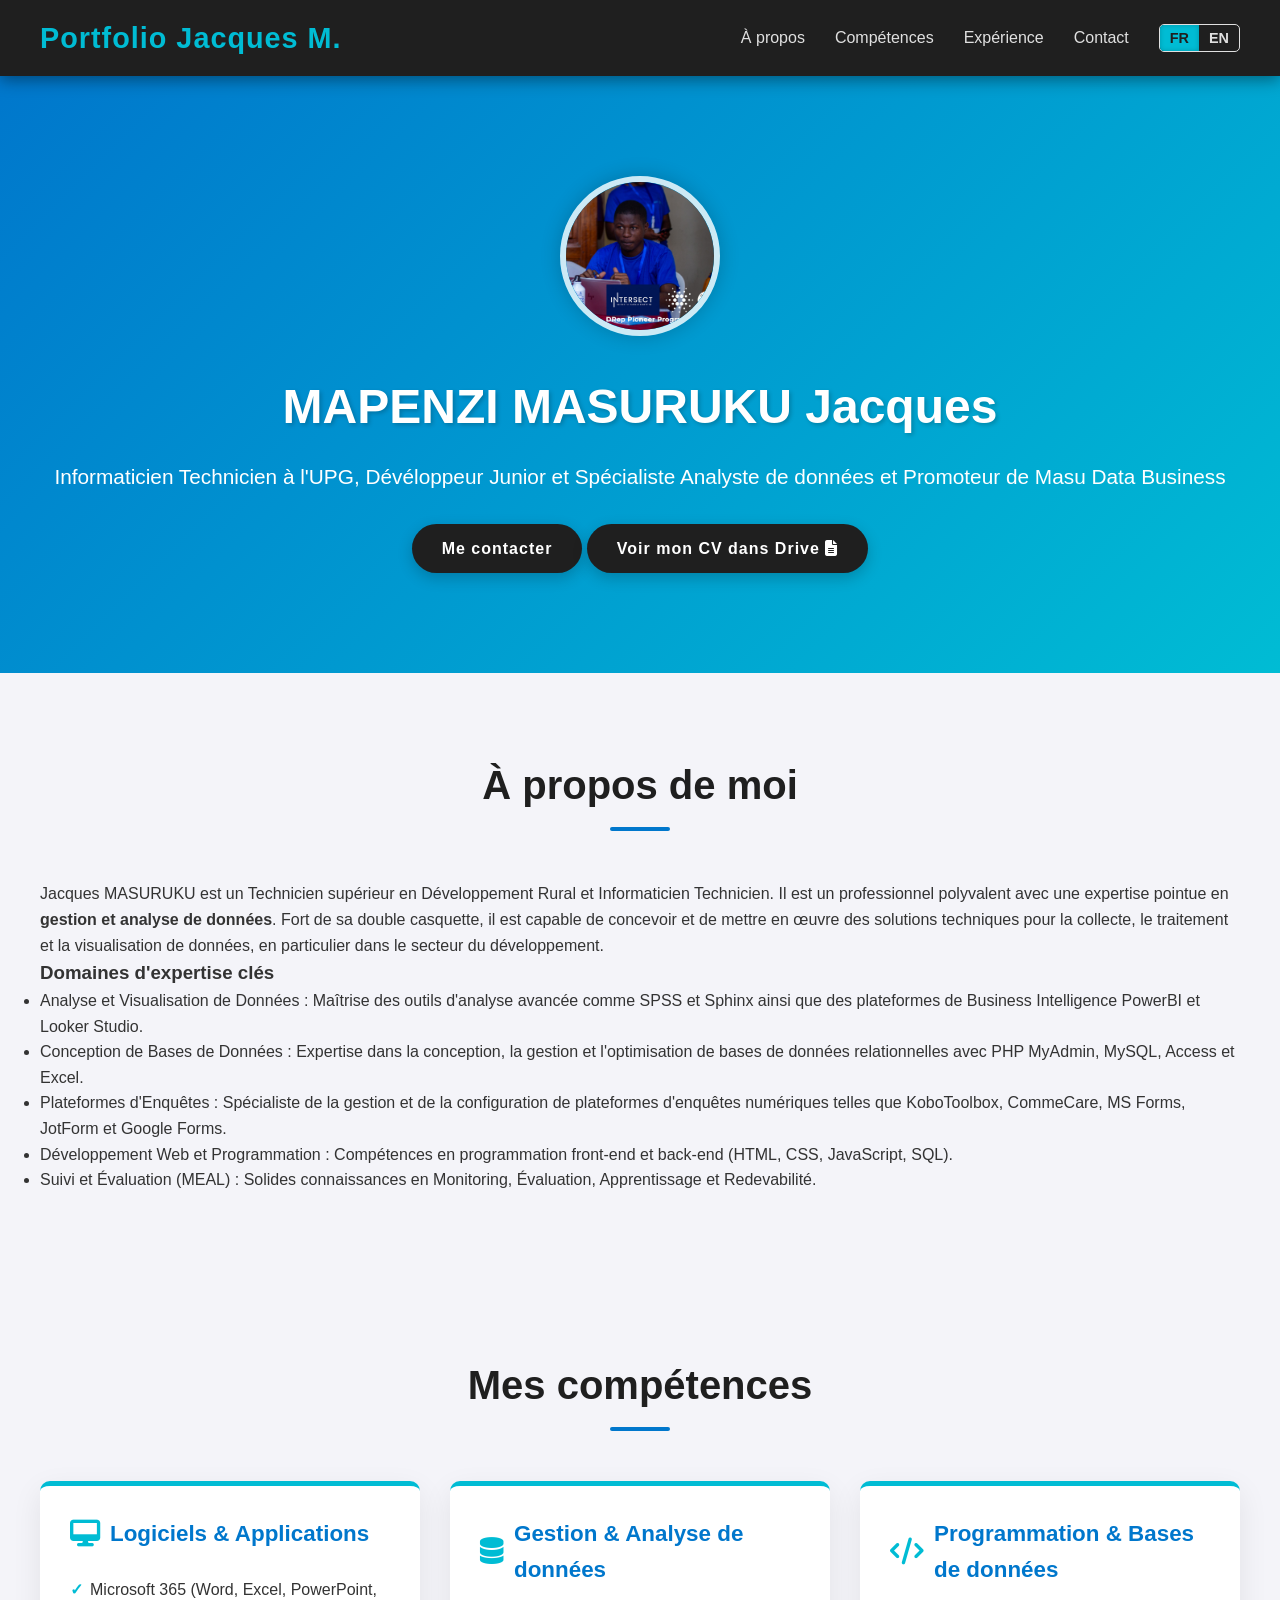
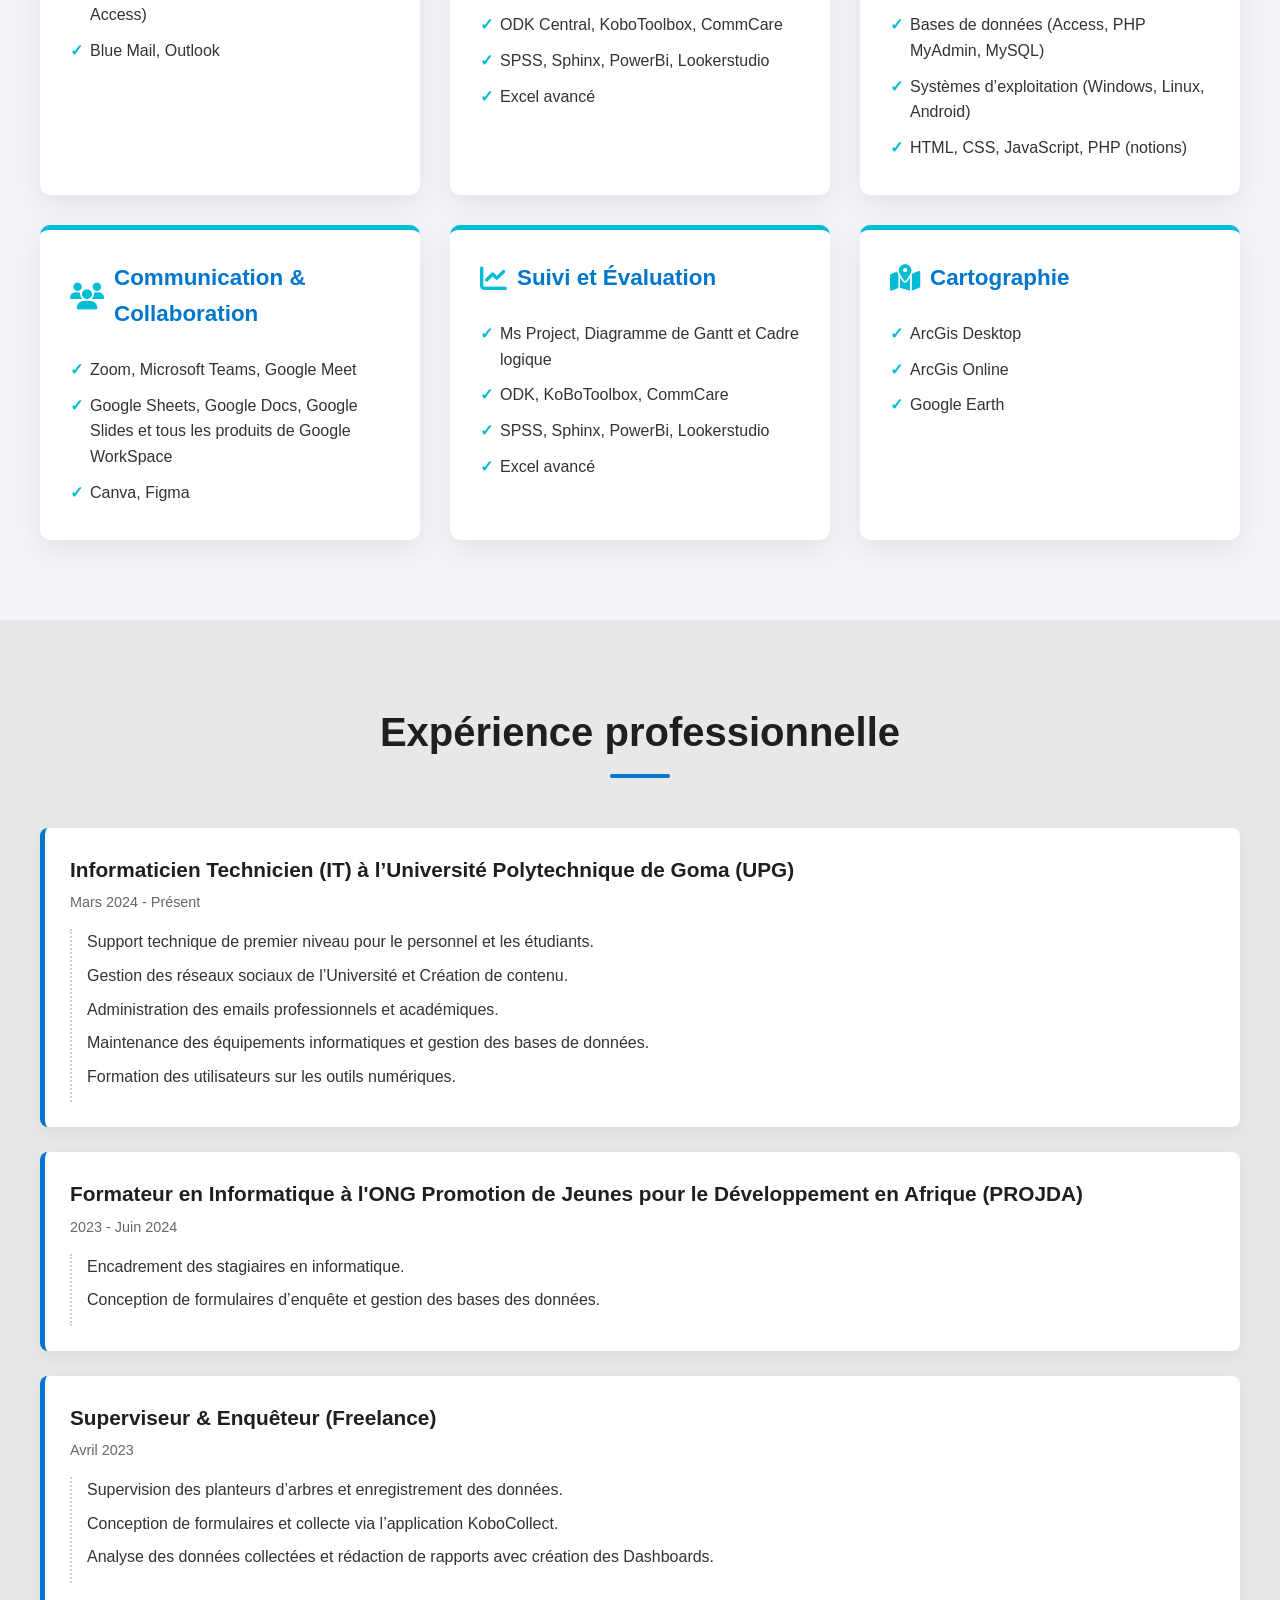
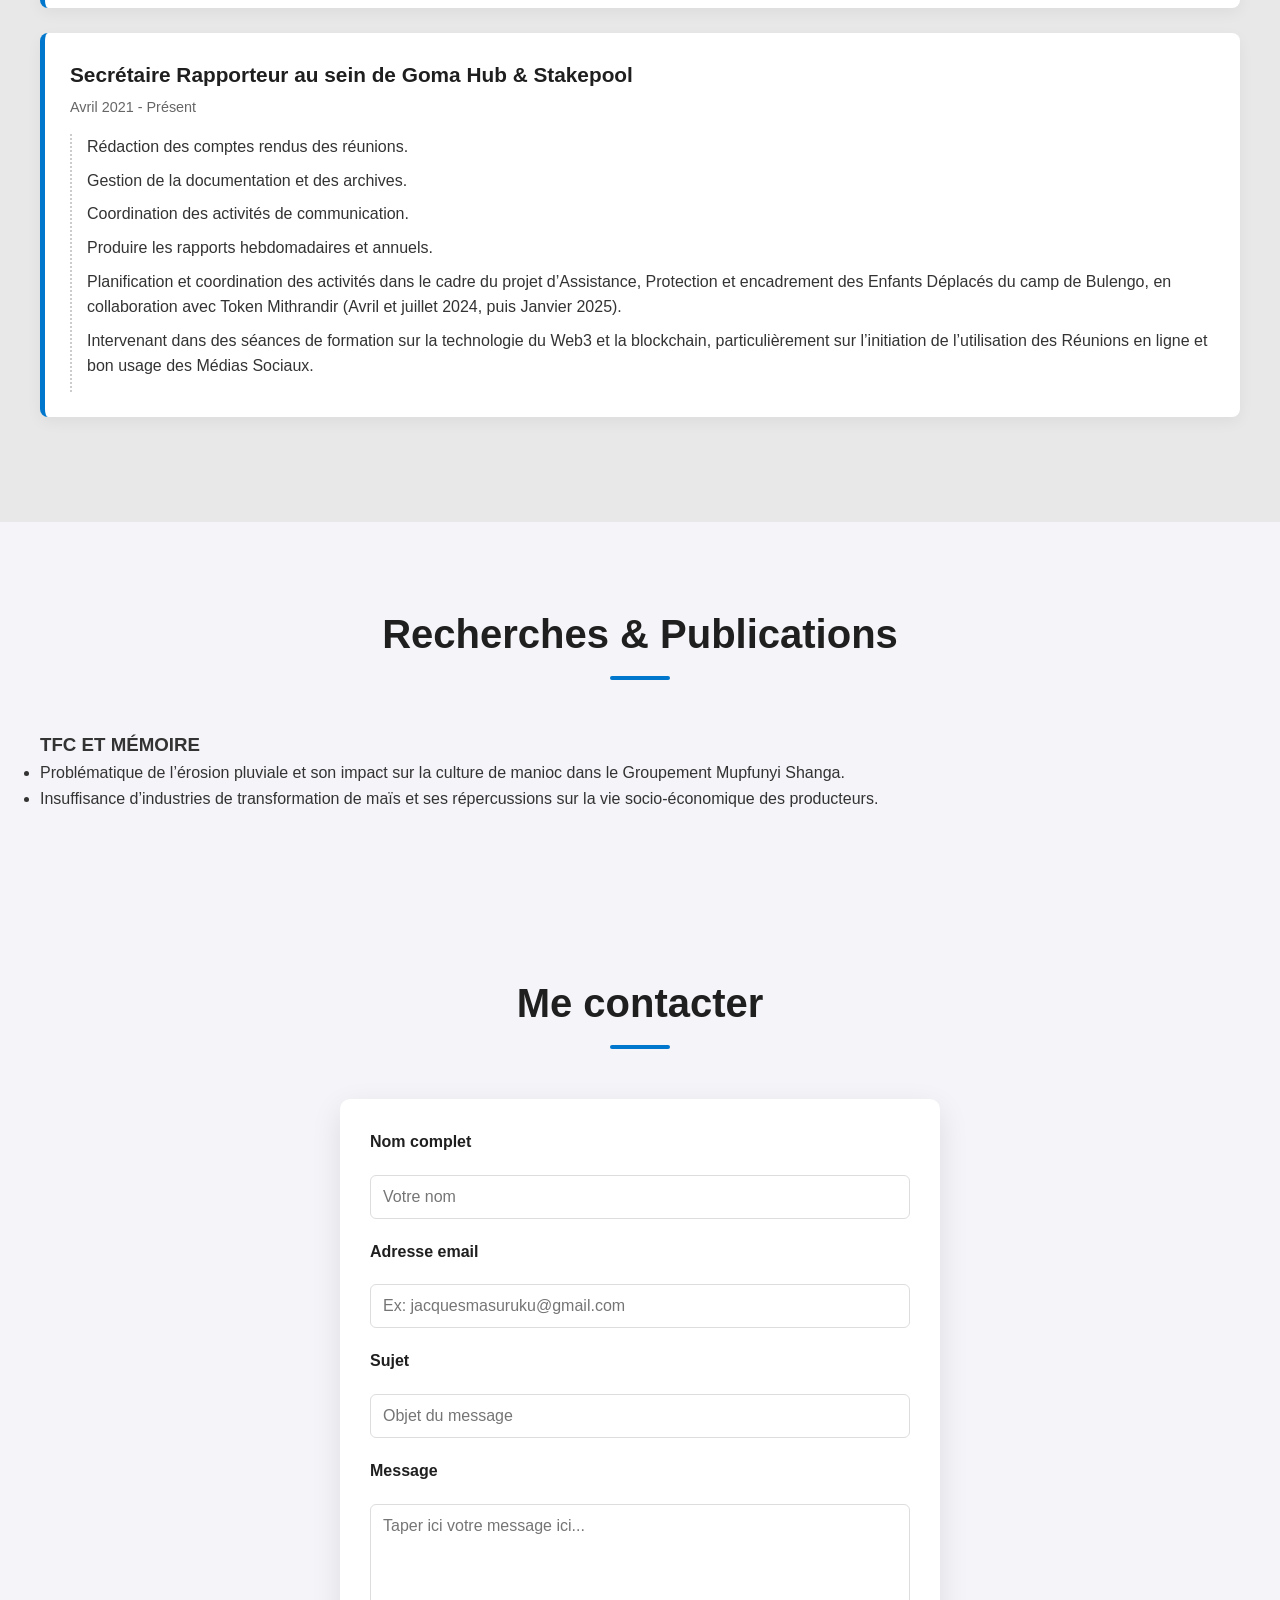
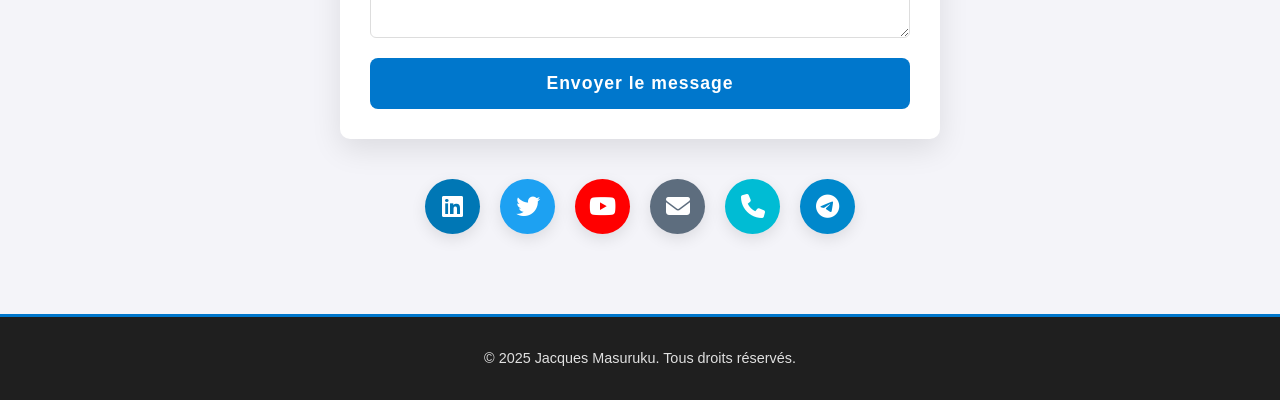
<file: index.html>
<!DOCTYPE html>
<html lang="fr">
<head>
    <meta charset="UTF-8">
    <meta name="viewport" content="width=device-width, initial-scale=1.0">
    <title data-key="page-title">Jacques Masuruku - Portfolio</title>
    
    <link rel="icon" type="image/png" href="Profil.jpg"> 
    
    <link rel="stylesheet" href="moi.css">
    <link rel="stylesheet" href="https://cdnjs.cloudflare.com/ajax/libs/font-awesome/6.4.0/css/all.min.css">

    <!-- Google Tag Manager -->
<script>(function(w,d,s,l,i){w[l]=w[l]||[];w[l].push({'gtm.start':
new Date().getTime(),event:'gtm.js'});var f=d.getElementsByTagName(s)[0],
j=d.createElement(s),dl=l!='dataLayer'?'&l='+l:'';j.async=true;j.src=
'https://www.googletagmanager.com/gtm.js?id='+i+dl;f.parentNode.insertBefore(j,f);
})(window,document,'script','dataLayer','GTM-5TC4LLNN');</script>
<!-- End Google Tag Manager -->
    
    </head>
<body>
    <!-- Google Tag Manager (noscript) -->
<noscript><iframe src="https://www.googletagmanager.com/ns.html?id=GTM-5TC4LLNN"
height="0" width="0" style="display:none;visibility:hidden"></iframe></noscript>
<!-- End Google Tag Manager (noscript) -->
    <header>
        <nav class="navbar">
            <a href="#" class="logo">Portfolio Jacques M.</a>
            <button class="hamburger" aria-label="Menu mobile">
                <span class="bar"></span>
                <span class="bar"></span>
                <span class="bar"></span>
            </button>
            <ul class="nav-links">
                <li><a href="#about" data-key="nav-about">À propos</a></li>
                <li><a href="#skills" data-key="nav-skills">Compétences</a></li>
                <li><a href="#experience" data-key="nav-experience">Expérience</a></li>
                <li><a href="#contact-section" data-key="nav-contact">Contact</a></li>
                <li>
                    <div class="language-switcher">
                        <button id="lang-fr" class="lang-btn active-lang">FR</button>
                        <button id="lang-en" class="lang-btn">EN</button>
                    </div>
                </li>
            </ul>
        </nav> 
    </header>

    <section id="hero">
        <div class="hero-content">
            <img src="Profil.jpg" alt="Mapenzi Masuruku Jacques">
            <h1>MAPENZI MASURUKU Jacques</h1>
            <p data-key="hero-subtitle">Informaticien Technicien à l'UPG, Dévéloppeur Junior et Spécialiste Analyste de données et Promoteur de Masu Data Business</p>
            <a href="#contact-section" class="cta-button" data-key="hero-cta"> Me contacter</a>
                    
            <a href="https://docs.google.com/forms/d/e/1FAIpQLSdeVuzYfQ-zbMi016aa_GcO-vCi8O5hpUWjtr4uentJPhMEsQ/viewform?usp=sharing&ouid=109857160605075244308" target="_blank" class="cta-button secondary-cta" data-key="hero-cv">
                Voir mon CV dans Drive 
                <i class="fas fa-file-alt"></i> 
            </a>
        </div>
    </section>

    <section id="about">
        <div class="container">
            <h2 data-key="section-about">À propos de moi</h2>
            <p data-key="about-intro">
                Jacques MASURUKU est un Technicien supérieur en Développement Rural et Informaticien Technicien. Il est un professionnel polyvalent avec une expertise pointue en gestion et analyse de données. Fort de sa double casquette, il est capable de concevoir et de mettre en œuvre des solutions techniques pour la collecte, le traitement et la visualisation de données, en particulier dans le secteur du développement.
            </p>

            <h3 data-key="about-expertise-title">Domaines d'expertise clés</h3>
            <ul>
                <li data-key="about-key-1">Analyse et Visualisation de Données : Maîtrise des outils d'analyse avancée comme SPSS et Sphinx ainsi que des plateformes de Business Intelligence PowerBI et Looker Studio.</li>
                <li data-key="about-key-2">Conception de Bases de Données : Expertise dans la conception, la gestion et l'optimisation de bases de données relationnelles avec PHP MyAdmin, MySQL, Access et Excel.</li>
                <li data-key="about-key-3">Plateformes d'Enquêtes : Spécialiste de la gestion et de la configuration de plateformes d'enquêtes numériques telles que KoboToolbox, CommeCare, MS Forms, JotForm et Google Forms.</li>
                <li data-key="about-key-4">Développement Web et Programmation : Compétences en programmation front-end et back-end (HTML, CSS, JavaScript, SQL).</li>
                <li data-key="about-key-5">Suivi et Évaluation (MEAL) : Solides connaissances en Monitoring, Évaluation, Apprentissage et Redevabilité.</li>
            </ul>
        </div>
    </section>

    <section id="skills">
        <div class="container">
            <h2 data-key="section-skills">Mes compétences</h2>
            <div class="skills-grid">
                <div class="skill-category">
                    <h3 data-key="skill-logiciels"><i class="fas fa-desktop"></i> Logiciels & Applications</h3>
                    <ul>
                        <li>Microsoft 365 (Word, Excel, PowerPoint, Access)</li>
                        <li>Blue Mail, Outlook</li>
                    </ul>
                </div>
                <div class="skill-category">
                    <h3 data-key="skill-data"><i class="fas fa-database"></i> Gestion & Analyse de données</h3>
                    <ul>
                        <li>ODK Central, KoboToolbox, CommCare</li>
                        <li>SPSS, Sphinx, PowerBi, Lookerstudio</li>
                        <li>Excel avancé</li>
                    </ul>
                </div>
                <div class="skill-category">
                    <h3 data-key="skill-prog"><i class="fas fa-code"></i> Programmation & Bases de données</h3>
                    <ul>
                        <li>Bases de données (Access, PHP MyAdmin, MySQL)</li>
                        <li>Systèmes d’exploitation (Windows, Linux, Android)</li>
                        <li>HTML, CSS, JavaScript, PHP (notions)</li>
                    </ul>
                </div>
                <div class="skill-category">
                    <h3 data-key="skill-comm"><i class="fas fa-users"></i> Communication & Collaboration</h3>
                    <ul>
                        <li>Zoom, Microsoft Teams, Google Meet</li>
                        <li>Google Sheets, Google Docs, Google Slides et tous les produits de Google WorkSpace</li>
                        <li>Canva, Figma</li>
                    </ul>
                </div>
                <div class="skill-category">
                    <h3 data-key="skill-se"><i class="fas fa-chart-line"></i> Suivi et Évaluation</h3>
                    <ul>
                        <li>Ms Project, Diagramme de Gantt et Cadre logique</li>
                        <li>ODK, KoBoToolbox, CommCare</li>
                        <li>SPSS, Sphinx, PowerBi, Lookerstudio</li>
                        <li>Excel avancé</li>
                    </ul>
                </div>
                <div class="skill-category">
                    <h3 data-key="skill-carto"><i class="fas fa-map-marked-alt"></i> Cartographie</h3>
                    <ul>
                        <li>ArcGis Desktop</li>
                        <li>ArcGis Online</li>
                        <li>Google Earth</li>
                    </ul>
                </div>
            </div>
        </div>
    </section>

    <section id="experience">
        <div class="container">
            <h2 data-key="section-experience">Expérience professionnelle</h2>

            <div class="experience-item">
                <h3 data-key="exp-title-1">Informaticien Technicien (IT) à l’Université Polytechnique de Goma (UPG)</h3>
                <span class="date">Mars 2024 - Présent</span>
                <ul>
                    <li data-key="exp-desc-1-1">Support technique de premier niveau pour le personnel et les étudiants.</li>
                    <li data-key="exp-desc-1-2">Gestion des réseaux sociaux de l’Université et Création de contenu.</li>
                    <li data-key="exp-desc-1-3">Administration des emails professionnels et académiques.</li>
                    <li data-key="exp-desc-1-4">Maintenance des équipements informatiques et gestion des bases de données.</li>
                    <li data-key="exp-desc-1-5">Formation des utilisateurs sur les outils numériques.</li>
                </ul>
            </div>

            <div class="experience-item">
                <h3 data-key="exp-title-2">Formateur en Informatique à l'ONG Promotion de Jeunes pour le Développement en Afrique (PROJDA)</h3>
                <span class="date">2023 - Juin 2024</span>
                <ul>
                    <li data-key="exp-desc-2-1">Encadrement des stagiaires en informatique.</li>
                    <li data-key="exp-desc-2-2">Conception de formulaires d’enquête et gestion des bases des données.</li>
                </ul>
            </div>

            <div class="experience-item">
                <h3 data-key="exp-title-3">Superviseur & Enquêteur (Freelance)</h3>
                <span class="date">Avril 2023</span>
                <ul>
                    <li data-key="exp-desc-3-1">Supervision des planteurs d’arbres et enregistrement des données.</li>
                    <li data-key="exp-desc-3-2">Conception de formulaires et collecte via l’application KoboCollect.</li>
                    <li data-key="exp-desc-3-3">Analyse des données collectées et rédaction de rapports avec création des Dashboards.</li>
                </ul>
            </div>
            
            <div class="experience-item">
                <h3 data-key="exp-title-4">Secrétaire Rapporteur au sein de Goma Hub & Stakepool</h3>
                <span class="date">Avril 2021 - Présent</span>
                <ul>
                    <li data-key="exp-desc-4-1">Rédaction des comptes rendus des réunions.</li>
                    <li data-key="exp-desc-4-2">Gestion de la documentation et des archives.</li>
                    <li data-key="exp-desc-4-3">Coordination des activités de communication.</li>
                    <li data-key="exp-desc-4-4">Produire les rapports hebdomadaires et annuels.</li>
                    <li data-key="exp-desc-4-5">Planification et coordination des activités dans le cadre du projet d’Assistance, Protection et encadrement des Enfants Déplacés du camp de Bulengo, en collaboration avec Token Mithrandir (Avril et juillet 2024, puis Janvier 2025).</li>
                    <li data-key="exp-desc-4-6">Intervenant dans des séances de formation sur la technologie du Web3 et la blockchain, particulièrement sur l’initiation de l’utilisation des Réunions en ligne et bon usage des Médias Sociaux.</li> 
                </ul>
            </div>
        </div>
    </section>

    <section id="publications">
        <div class="container">
            <h2 data-key="section-publications">Recherches & Publications</h2>
            <div class="publication-item">
                <h3 data-key="pub-title">TFC ET MÉMOIRE</h3>
                <ul>
                    <li data-key="pub-item-1">Problématique de l’érosion pluviale et son impact sur la culture de manioc dans le Groupement Mupfunyi Shanga.</li>
                    <li data-key="pub-item-2">Insuffisance d’industries de transformation de maïs et ses répercussions sur la vie socio-économique des producteurs.</li>
                </ul>
            </div>
        </div>
    </section>

    <section id="contact-section">
        <div class="container">
            <h2 data-key="section-contact">Me contacter</h2>
            <form action="https://formspree.io/f/mjkeoqpl" method="POST" class="contact-form">
                <label for="name" data-key="contact-name">Nom complet</label>
                <input type="text" id="name" name="name" required data-key="contact-placeholder-name" placeholder="Votre nom">

                <label for="email" data-key="contact-email">Adresse email</label>
                <input type="email" id="email" name="email" required data-key="contact-placeholder-email" placeholder="Ex: jacquesmasuruku@gmail.com">

                <label for="subject" data-key="contact-subject">Sujet</label>
                <input type="text" id="subject" name="subject" required data-key="contact-placeholder-subject" placeholder="Objet du message">

                <label for="message" data-key="contact-message">Message</label>
                <textarea id="message" name="message" rows="6" required data-key="contact-placeholder-message" placeholder="Taper ici votre message ici..."></textarea>

                <button type="submit" data-key="contact-button">Envoyer le message</button>
            </form>
            
            <div class="social-buttons">
                <a href="https://www.linkedin.com/in/jacques-mapenzi-masuruku-73266b245/" target="_blank" class="social-btn linkedin">
                    <i class="fab fa-linkedin"></i>
                </a>
                <a href="https://x.com/MapenziJacques" target="_blank" class="social-btn twitter">
                    <i class="fab fa-twitter"></i>
                </a>
                <a href="https://www.youtube.com/@masudatabusiness" target="_blank" class="social-btn youtube">
                    <i class="fab fa-youtube"></i>
                </a>
                <a href="mailto:jacquesmasusuku@gmail.com" class="social-btn email">
                    <i class="fas fa-envelope"></i>
                </a>
                <a href="tel:+24397380118" class="social-btn phone">
                    <i class="fas fa-phone"></i>
                </a>
                <a href="https://t.me/masudatabusiness" target="_blank" class="social-btn telegram">
                    <i class="fab fa-telegram"></i>
                </a>
            </div>
        </div>
    </section>

    <footer>
        <p data-key="footer-text">&copy; 2025 Jacques Masuruku. Tous droits réservés.</p>
    </footer>

    <script src="moi.js"></script>
</body>
</html>
</file>
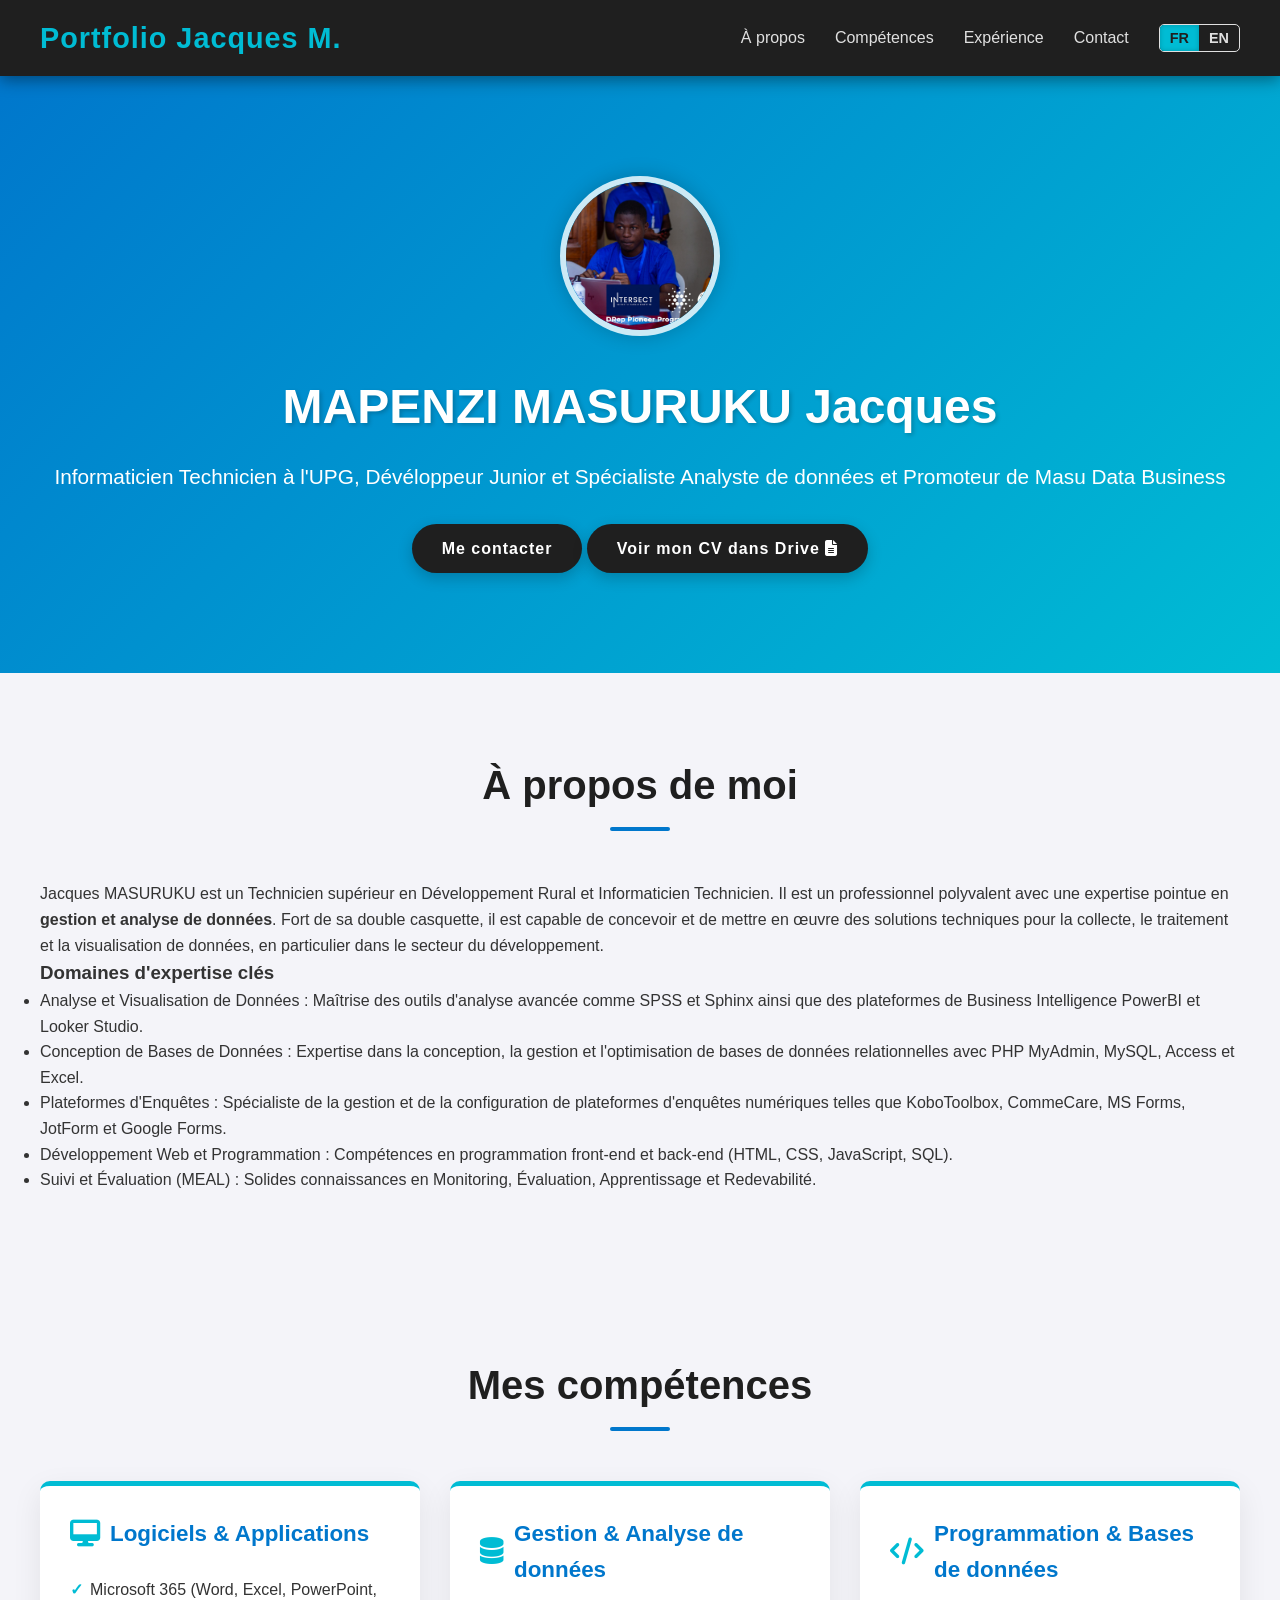
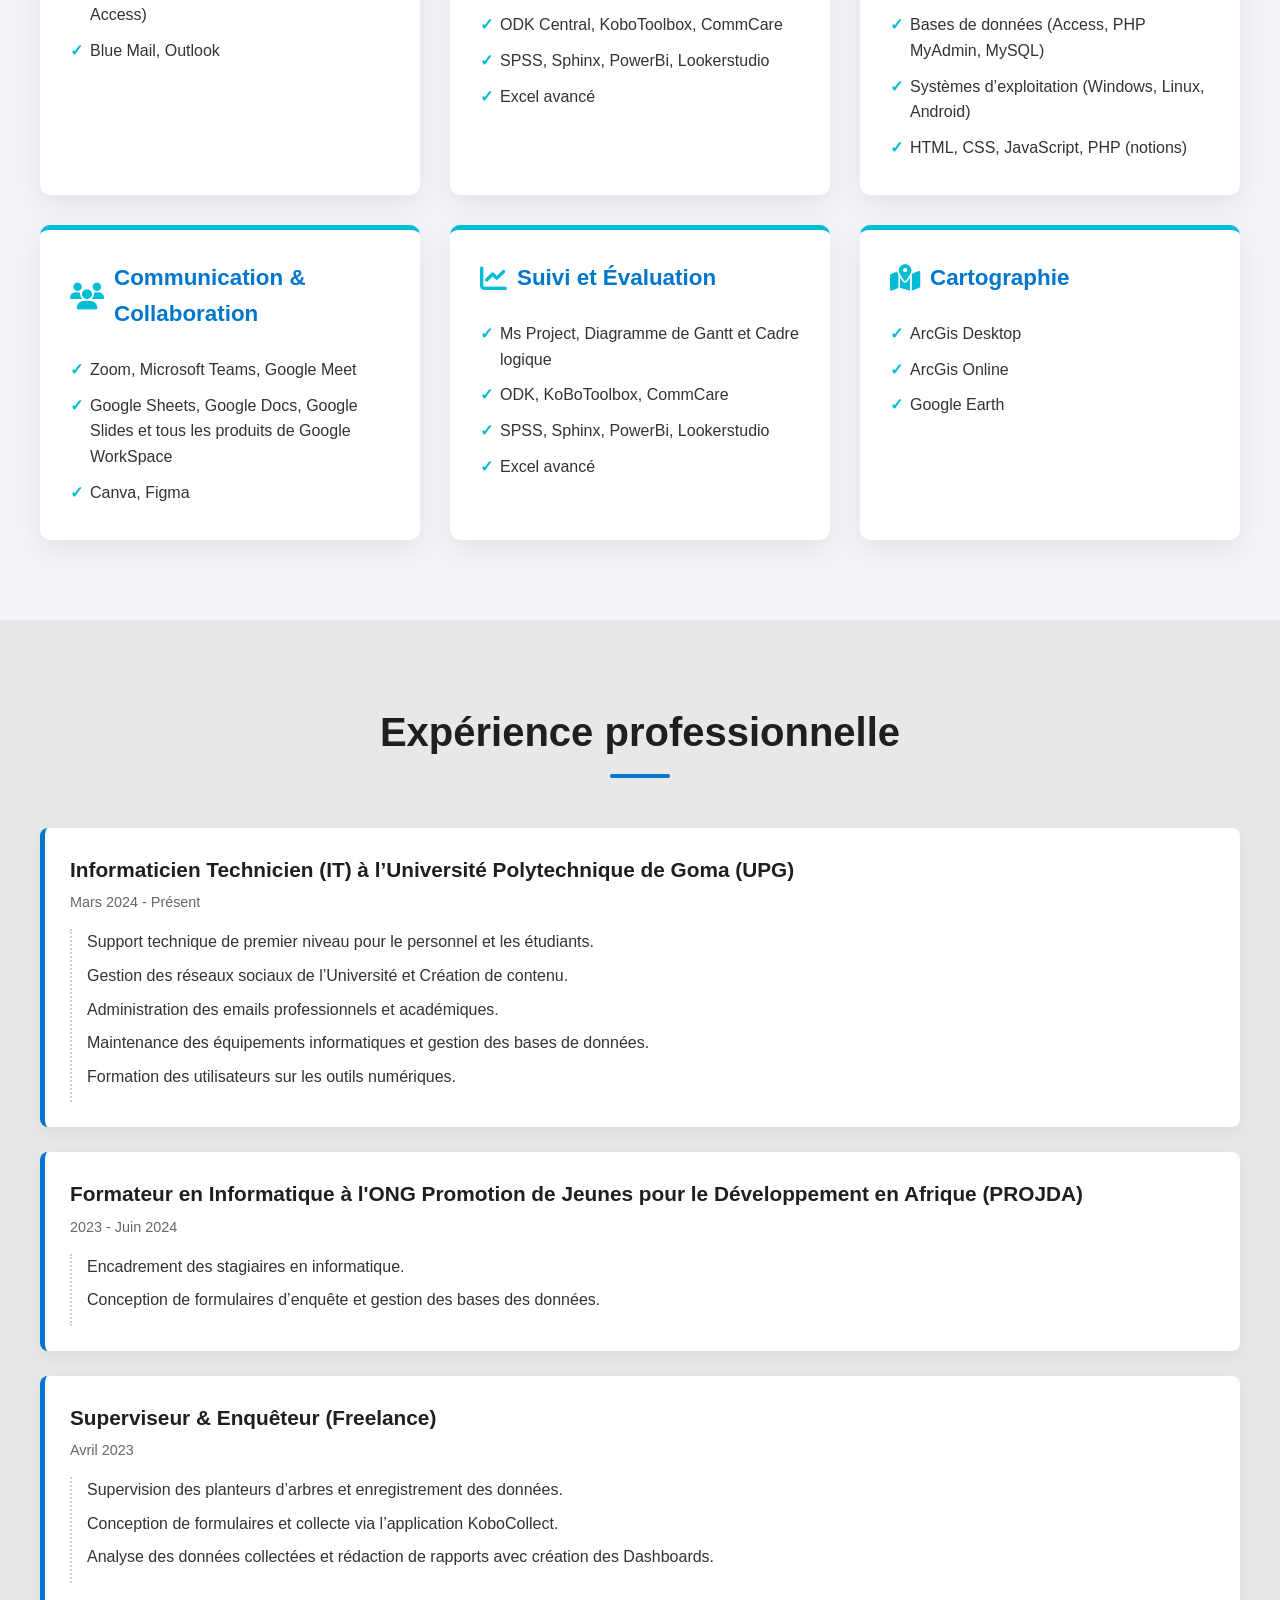
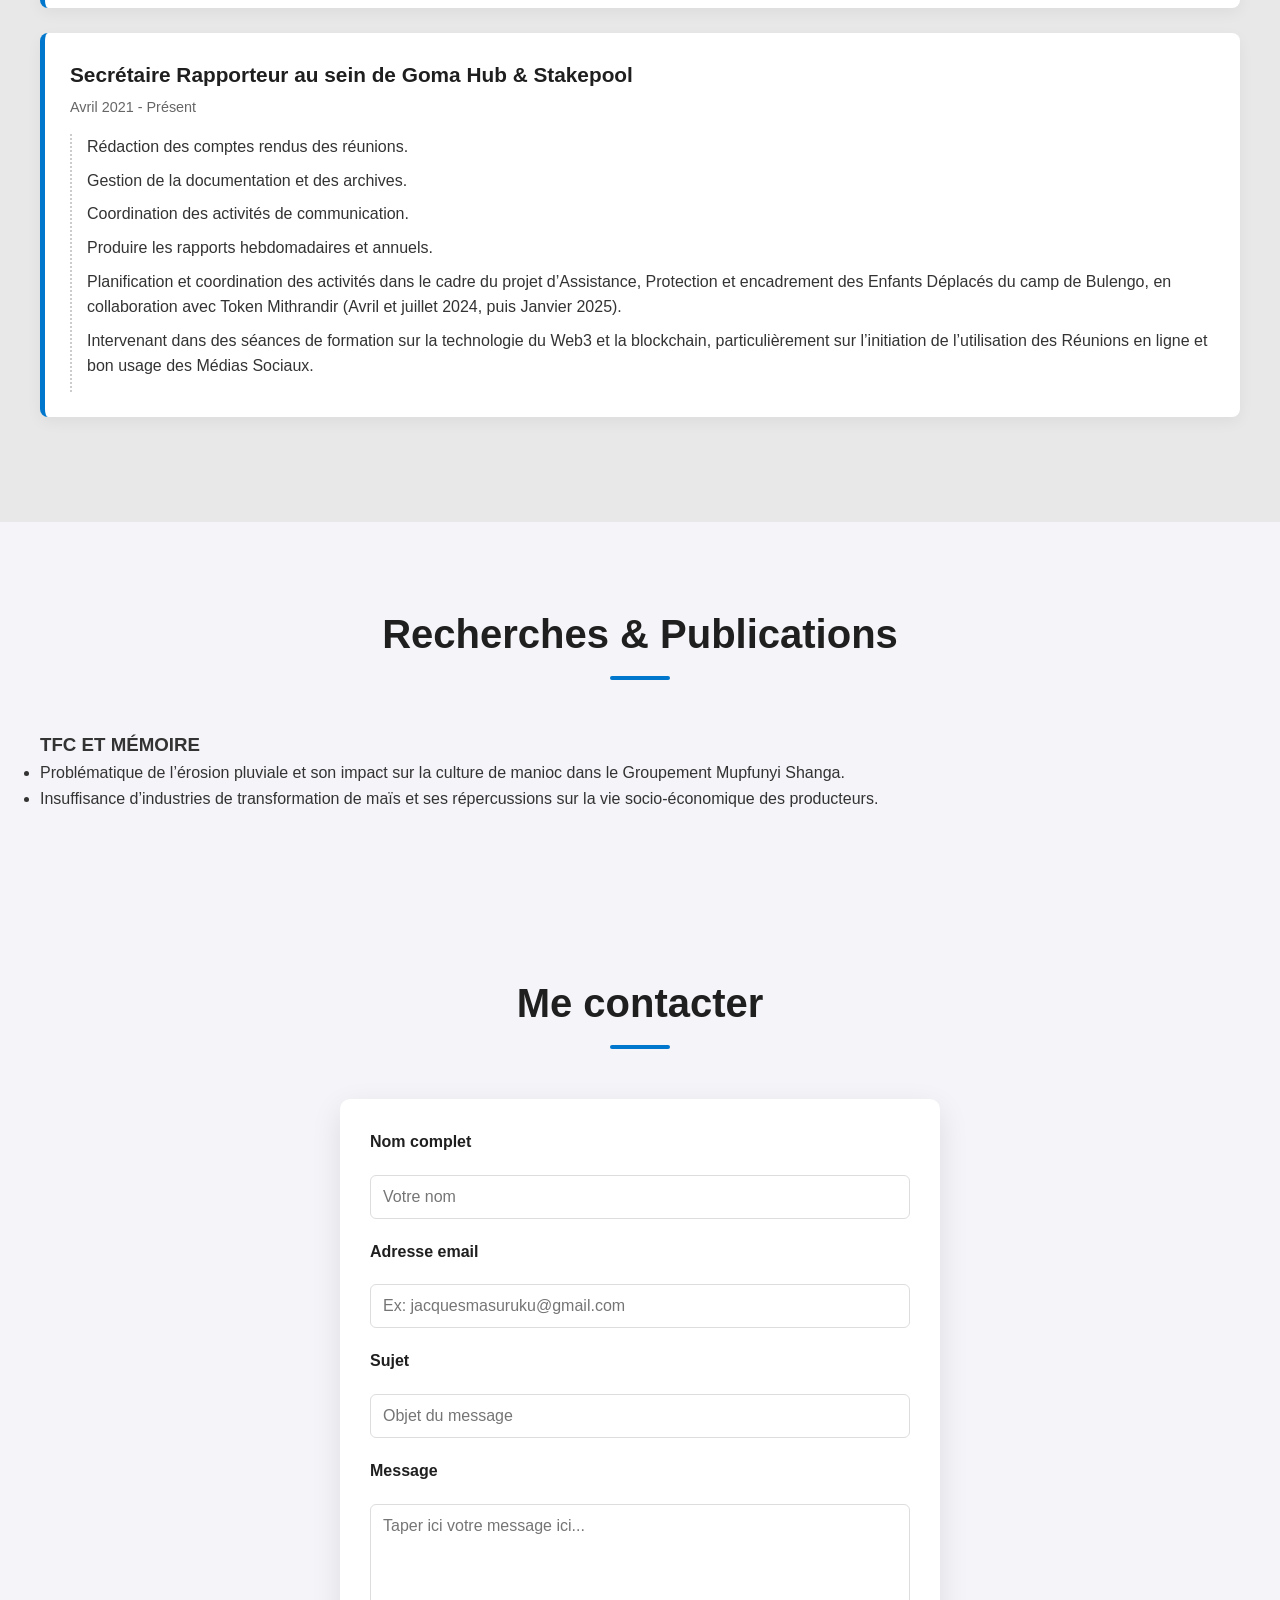
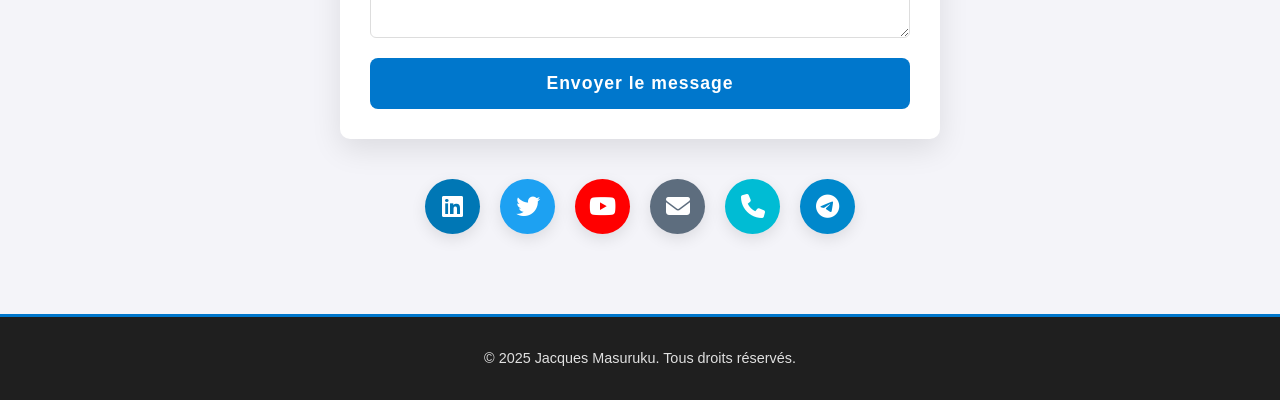
<file: moi.html>
<!DOCTYPE html>
<html lang="fr">
<head>
    <meta charset="UTF-8">
    <meta name="viewport" content="width=device-width, initial-scale=1.0">
    <title data-key="page-title">Jacques Masuruku - Portfolio</title>
    <link rel="icon" type="image/png" href="/Profil.jpg">
    <link rel="stylesheet" href="moi.css">
    <link rel="stylesheet" href="https://cdnjs.cloudflare.com/ajax/libs/font-awesome/6.4.0/css/all.min.css">
    <script src="moi.js"></script>
</head>
<body>
    <header>
        <nav class="navbar">
            <a href="#" class="logo">Portfolio Jacques M.</a>
            <button class="hamburger" aria-label="Menu mobile">
                <span class="bar"></span>
                <span class="bar"></span>
                <span class="bar"></span>
            </button>
            <ul class="nav-links">
                <li><a href="#about" data-key="nav-about">À propos</a></li>
                <li><a href="#skills" data-key="nav-skills">Compétences</a></li>
                <li><a href="#experience" data-key="nav-experience">Expérience</a></li>
                <li><a href="#contact-section" data-key="nav-contact">Contact</a></li>
                <li>
                    <div class="language-switcher">
                        <button id="lang-fr" class="lang-btn active-lang">FR</button>
                        <button id="lang-en" class="lang-btn">EN</button>
                    </div>
                </li>
            </ul>
        </nav> 
    </header>

    <section id="hero">
        <div class="hero-content">
            <img src="Profil.jpg" alt="Mapenzi Masuruku Jacques">
            <h1>MAPENZI MASURUKU Jacques</h1>
            <p data-key="hero-subtitle">Informaticien Technicien à l'UPG, Dévéloppeur Junior et Spécialiste Analyste de données et Promoteur de Masu Data Business</p>
            <a href="#contact-section" class="cta-button" data-key="hero-cta"> Me contacter</a>
                    
                    <!-- CODE MIS À JOUR : Lien vers le CV dans Drive -->
                    <a href="https://docs.google.com/forms/d/e/1FAIpQLSeKe2QhjcOdDWm0E_HT_GmyRueC-jEi_Xda6vaHgQXK1QZIcQ/viewform?usp=sharing&ouid=109857160605075244308" target="_blank" class="cta-button secondary-cta" data-key="hero-cv">
                        Voir mon CV dans Drive <!-- Je dois modifier ce lien-->
                        <!-- Utilisez fas fa-file-alt pour un document ou fas fa-file-pdf pour un PDF -->
                        <i class="fas fa-file-alt"></i> 
                    </a>
                    <!-- REMPLACEZ '#' par le lien réel de votre CV sur Google Drive -->
        </div>
        </div>
    </section>

    <section id="about">
        <div class="container">
            <h2 data-key="section-about">À propos de moi</h2>
            <p data-key="about-intro">
                Jacques MASURUKU est un Technicien supérieur en Développement Rural et Informaticien Technicien. Il est un professionnel polyvalent avec une expertise pointue en gestion et analyse de données. Fort de sa double casquette, il est capable de concevoir et de mettre en œuvre des solutions techniques pour la collecte, le traitement et la visualisation de données, en particulier dans le secteur du développement.
            </p>

            <h3 data-key="about-expertise-title">Domaines d'expertise clés</h3>
            <ul>
                <li data-key="about-key-1">Analyse et Visualisation de Données : Maîtrise des outils d'analyse avancée comme SPSS et Sphinx ainsi que des plateformes de Business Intelligence PowerBI et Looker Studio.</li>
                <li data-key="about-key-2">Conception de Bases de Données : Expertise dans la conception, la gestion et l'optimisation de bases de données relationnelles avec PHP MyAdmin, MySQL, Access et Excel.</li>
                <li data-key="about-key-3">Plateformes d'Enquêtes : Spécialiste de la gestion et de la configuration de plateformes d'enquêtes numériques telles que KoboToolbox, CommeCare, MS Forms, JotForm et Google Forms.</li>
                <li data-key="about-key-4">Développement Web et Programmation : Compétences en programmation front-end et back-end (HTML, CSS, JavaScript, SQL).</li>
                <li data-key="about-key-5">Suivi et Évaluation (MEAL) : Solides connaissances en Monitoring, Évaluation, Apprentissage et Redevabilité.</li>
            </ul>
        </div>
    </section>

    <section id="skills">
        <div class="container">
            <h2 data-key="section-skills">Mes compétences</h2>
            <div class="skills-grid">
                <div class="skill-category">
                    <h3 data-key="skill-logiciels"><i class="fas fa-desktop"></i> Logiciels & Applications</h3>
                    <ul>
                        <li>Microsoft 365 (Word, Excel, PowerPoint, Access)</li>
                        <li>Blue Mail, Outlook</li>
                    </ul>
                </div>
                <div class="skill-category">
                    <h3 data-key="skill-data"><i class="fas fa-database"></i> Gestion & Analyse de données</h3>
                    <ul>
                        <li>ODK Central, KoboToolbox, CommCare</li>
                        <li>SPSS, Sphinx, PowerBi, Lookerstudio</li>
                        <li>Excel avancé</li>
                    </ul>
                </div>
                <div class="skill-category">
                    <h3 data-key="skill-prog"><i class="fas fa-code"></i> Programmation & Bases de données</h3>
                    <ul>
                        <li>Bases de données (Access, PHP MyAdmin, MySQL)</li>
                        <li>Systèmes d’exploitation (Windows, Linux, Android)</li>
                        <li>HTML, CSS, JavaScript, PHP (notions)</li>
                    </ul>
                </div>
                <div class="skill-category">
                    <h3 data-key="skill-comm"><i class="fas fa-users"></i> Communication & Collaboration</h3>
                    <ul>
                        <li>Zoom, Microsoft Teams, Google Meet</li>
                        <li>Google Sheets, Google Docs, Google Slides et tous les produits de Google WorkSpace</li>
                        <li>Canva, Figma</li>
                    </ul>
                </div>
                <div class="skill-category">
                    <h3 data-key="skill-se"><i class="fas fa-chart-line"></i> Suivi et Évaluation</h3>
                    <ul>
                        <li>Ms Project, Diagramme de Gantt et Cadre logique</li>
                        <li>ODK, KoBoToolbox, CommCare</li>
                        <li>SPSS, Sphinx, PowerBi, Lookerstudio</li>
                        <li>Excel avancé</li>
                    </ul>
                </div>
                <div class="skill-category">
                    <h3 data-key="skill-carto"><i class="fas fa-map-marked-alt"></i> Cartographie</h3>
                    <ul>
                        <li>ArcGis Desktop</li>
                        <li>ArcGis Online</li>
                        <li>Google Earth</li>
                    </ul>
                </div>
            </div>
        </div>
    </section>

    <section id="experience">
        <div class="container">
            <h2 data-key="section-experience">Expérience professionnelle</h2>

            <div class="experience-item">
                <h3 data-key="exp-title-1">Informaticien Technicien (IT) à l’Université Polytechnique de Goma (UPG)</h3>
                <span class="date">Mars 2024 - Présent</span>
                <ul>
                    <li data-key="exp-desc-1-1">Support technique de premier niveau pour le personnel et les étudiants.</li>
                    <li data-key="exp-desc-1-2">Gestion des réseaux sociaux de l’Université et Création de contenu.</li>
                    <li data-key="exp-desc-1-3">Administration des emails professionnels et académiques.</li>
                    <li data-key="exp-desc-1-4">Maintenance des équipements informatiques et gestion des bases de données.</li>
                    <li data-key="exp-desc-1-5">Formation des utilisateurs sur les outils numériques.</li>
                </ul>
            </div>

            <div class="experience-item">
                <h3 data-key="exp-title-2">Formateur en Informatique à l'ONG Promotion de Jeunes pour le Développement en Afrique (PROJDA)</h3>
                <span class="date">2023 - Juin 2024</span>
                <ul>
                    <li data-key="exp-desc-2-1">Encadrement des stagiaires en informatique.</li>
                    <li data-key="exp-desc-2-2">Conception de formulaires d’enquête et gestion des bases des données.</li>
                </ul>
            </div>

            <div class="experience-item">
                <h3 data-key="exp-title-3">Superviseur & Enquêteur (Freelance)</h3>
                <span class="date">Avril 2023</span>
                <ul>
                    <li data-key="exp-desc-3-1">Supervision des planteurs d’arbres et enregistrement des données.</li>
                    <li data-key="exp-desc-3-2">Conception de formulaires et collecte via l’application KoboCollect.</li>
                    <li data-key="exp-desc-3-3">Analyse des données collectées et rédaction de rapports avec création des Dashboards.</li>
                </ul>
            </div>
            
            <div class="experience-item">
                <h3 data-key="exp-title-4">Secrétaire Rapporteur au sein de Goma Hub & Stakepool</h3>
                <span class="date">Avril 2021 - Présent</span>
                <ul>
                    <li data-key="exp-desc-4-1">Rédaction des comptes rendus des réunions.</li>
                    <li data-key="exp-desc-4-2">Gestion de la documentation et des archives.</li>
                    <li data-key="exp-desc-4-3">Coordination des activités de communication.</li>
                    <li data-key="exp-desc-4-4">Produire les rapports hebdomadaires et annuels.</li>
                    <li data-key="exp-desc-4-5">Planification et coordination des activités dans le cadre du projet d’Assistance, Protection et encadrement des Enfants Déplacés du camp de Bulengo, en collaboration avec Token Mithrandir (Avril et juillet 2024, puis Janvier 2025).</li>
                    <li data-key="exp-desc-4-6">Intervenant dans des séances de formation sur la technologie du Web3 et la blockchain, particulièrement sur l’initiation de l’utilisation des Réunions en ligne et bon usage des Médias Sociaux.</li> 
                </ul>
            </div>
        </div>
    </section>

    <section id="publications">
        <div class="container">
            <h2 data-key="section-publications">Recherches & Publications</h2>
            <div class="publication-item">
                <h3 data-key="pub-title">TFC ET MÉMOIRE</h3>
                <ul>
                    <li data-key="pub-item-1">Problématique de l’érosion pluviale et son impact sur la culture de manioc dans le Groupement Mupfunyi Shanga.</li>
                    <li data-key="pub-item-2">Insuffisance d’industries de transformation de maïs et ses répercussions sur la vie socio-économique des producteurs.</li>
                </ul>
            </div>
        </div>
    </section>

    <section id="contact-section">
        <div class="container">
            <h2 data-key="section-contact">Me contacter</h2>
            <form action="https://formspree.io/f/mjkeoqpl" method="POST" class="contact-form">
                <label for="name" data-key="contact-name">Nom complet</label>
                <input type="text" id="name" name="name" required data-key="contact-placeholder-name" placeholder="Votre nom">

                <label for="email" data-key="contact-email">Adresse email</label>
                <input type="email" id="email" name="email" required data-key="contact-placeholder-email" placeholder="Ex: jacquesmasuruku@gmail.com">

                <label for="subject" data-key="contact-subject">Sujet</label>
                <input type="text" id="subject" name="subject" required data-key="contact-placeholder-subject" placeholder="Objet du message">

                <label for="message" data-key="contact-message">Message</label>
                <textarea id="message" name="message" rows="6" required data-key="contact-placeholder-message" placeholder="Taper ici votre message ici..."></textarea>

                <button type="submit" data-key="contact-button">Envoyer le message</button>
            </form>
            
            <div class="social-buttons">
                <a href="https://www.linkedin.com/in/jacques-mapenzi-masuruku-73266b245/" target="_blank" class="social-btn linkedin">
                    <i class="fab fa-linkedin"></i>
                </a>
                <a href="https://x.com/MapenziJacques" target="_blank" class="social-btn twitter">
                    <i class="fab fa-twitter"></i>
                </a>
                <a href="https://www.youtube.com/@masudatabusiness" target="_blank" class="social-btn youtube">
                    <i class="fab fa-youtube"></i>
                </a>
                <a href="mailto:jacquesmasusuku@gmail.com" class="social-btn email">
                    <i class="fas fa-envelope"></i>
                </a>
                <a href="tel:+24397380118" class="social-btn phone">
                    <i class="fas fa-phone"></i>
                </a>
                <a href="https://t.me/masudatabusiness" target="_blank" class="social-btn telegram">
                    <i class="fab fa-telegram"></i>
                </a>
            </div>
        </div>
    </section>

    <footer>
        <p data-key="footer-text">&copy; 2025 Jacques Masuruku. Tous droits réservés.</p>
    </footer>

    <script src="script.js"></script>
</body>
</html>
</file>
<file: moi.css>
/* =========================
   RESET & BASE
========================= */
* {
    margin: 0;
    padding: 0;
    box-sizing: border-box;
}

:root {
    --color-primary: #0077cc; /* Bleu profond */
    --color-secondary: #00bcd4; /* Cyan vibrant */
    --color-dark: #1f1f1f; /* Noir élégant */
    --color-light: #f4f4f9; /* Gris très clair */
    --color-text: #333;
    --color-text-light: #e0e0e0;
}

body {
    font-family: 'Poppins', sans-serif;
    background-color: var(--color-light);
    color: var(--color-text);
    line-height: 1.6;
    scroll-behavior: smooth;
}

/* =========================
   HEADER & NAVIGATION
========================= */
header {
    position: sticky;
    top: 0;
    z-index: 1000;
    background-color: var(--color-dark);
    padding: 15px 30px;
    box-shadow: 0 4px 15px rgba(0, 0, 0, 0.4);
}

.navbar {
    display: flex;
    justify-content: space-between;
    align-items: center;
    max-width: 1200px;
    margin: 0 auto;
}

.navbar .logo {
    font-size: 1.8em;
    font-weight: 700;
    color: var(--color-secondary);
    text-decoration: none;
    letter-spacing: 1px;
}

.nav-links {
    list-style: none;
    display: flex;
    gap: 30px;
    align-items: center;
}

.nav-links li a {
    color: var(--color-text-light);
    text-decoration: none;
    font-weight: 500;
    transition: color 0.3s ease, transform 0.2s ease;
    position: relative;
}

.nav-links li a::after {
    content: '';
    position: absolute;
    width: 0;
    height: 2px;
    display: block;
    margin-top: 5px;
    right: 0;
    background: var(--color-primary);
    transition: width 0.3s ease;
}

.nav-links li a:hover {
    color: var(--color-primary);
    transform: translateY(-2px);
}

.nav-links li a:hover::after {
    width: 100%;
    left: 0;
    background: var(--color-primary);
}

/* =========================
   SÉLECTEUR DE LANGUE
========================= */
.language-switcher {
    display: flex;
    background-color: var(--color-dark); 
    border-radius: 5px;
    border: 1px solid var(--color-text-light); 
    overflow: hidden;
}

.lang-btn {
    padding: 5px 10px;
    border: none;
    cursor: pointer;
    font-weight: 600;
    color: var(--color-text-light); 
    background-color: transparent;
    transition: all 0.3s ease;
    font-size: 0.9em;
}

.lang-btn.active-lang {
    color: var(--color-dark); 
    background-color: var(--color-secondary); 
    box-shadow: inset 0 0 5px rgba(0, 0, 0, 0.2);
}

.lang-btn:not(.active-lang):hover {
    background-color: rgba(255, 255, 255, 0.1); 
    color: var(--color-primary); 
}

/* =========================
   MENU HAMBURGER (Corrigé)
========================= */
.hamburger {
    display: none;
    flex-direction: column;
    justify-content: space-around;
    width: 30px;
    height: 25px;
    background: none;
    border: none;
    cursor: pointer;
    z-index: 1001;
}

.hamburger .bar { /* S'assurer que le sélecteur cible les spans AVEC la classe 'bar' */
    height: 3px;
    width: 100%;
    background-color: var(--color-secondary);
    border-radius: 2px;
    transition: all 0.3s ease;
}

/* Animation vers X */
.hamburger.active .bar:nth-child(1) {
    transform: rotate(45deg) translate(5px, 5px);
}

.hamburger.active .bar:nth-child(2) {
    opacity: 0;
}

.hamburger.active .bar:nth-child(3) {
    transform: rotate(-45deg) translate(5px, -5px);
}


/* =========================
   HERO SECTION
========================= */
#hero {
    background: linear-gradient(135deg, var(--color-primary) 0%, var(--color-secondary) 100%);
    color: #fff;
    padding: 100px 20px;
    text-align: center;
    position: relative;
    overflow: hidden;
}

.hero-content img {
    width: 160px;
    height: 160px;
    object-fit: cover;
    border-radius: 50%;
    border: 6px solid rgba(255, 255, 255, 0.8);
    margin-bottom: 25px;
    box-shadow: 0 0 20px rgba(0, 0, 0, 0.2);
    transition: transform 0.4s ease-in-out;
}

.hero-content img:hover {
    transform: scale(1.05) rotate(2deg);
}

.hero-content h1 {
    font-size: 3em;
    margin-bottom: 15px;
    text-shadow: 2px 2px 4px rgba(0, 0, 0, 0.2);
}

.hero-content p {
    font-size: 1.3em;
    margin-bottom: 30px;
    font-weight: 300;
}

.cta-button {
    display: inline-block;
    background-color: var(--color-dark);
    color: #fff;
    padding: 12px 30px;
    border-radius: 30px;
    text-decoration: none;
    font-weight: bold;
    letter-spacing: 1px;
    box-shadow: 0 5px 15px rgba(0, 0, 0, 0.2);
    transition: all 0.3s ease;
}

.cta-button:hover {
    background-color: var(--color-primary);
    box-shadow: 0 8px 20px rgba(0, 119, 204, 0.4);
    transform: translateY(-3px);
}


/* =========================
   SECTIONS GÉNÉRALES
========================= */
section {
    padding: 80px 20px;
}

.container {
    max-width: 1200px;
    margin: 0 auto;
}

h2 {
    font-size: 2.5em;
    margin-bottom: 50px;
    color: var(--color-dark);
    text-align: center;
    position: relative;
    font-weight: 700;
}

h2::after {
    content: '';
    display: block;
    width: 60px;
    height: 4px;
    background-color: var(--color-primary);
    margin: 10px auto 0;
    border-radius: 2px;
}

/* =========================
   COMPÉTENCES & ICÔNES (Mise à jour pour les icônes)
========================= */
#skills {
    background-color: var(--color-light); 
}

.skills-grid {
    display: grid;
    grid-template-columns: repeat(auto-fit, minmax(280px, 1fr));
    gap: 30px;
}

.skill-category {
    background-color: #fff;
    padding: 30px;
    border-radius: 10px;
    box-shadow: 0 10px 30px rgba(0, 0, 0, 0.08);
    border-top: 5px solid var(--color-secondary);
    transition: transform 0.3s ease, box-shadow 0.3s ease;
}

.skill-category:hover {
    transform: translateY(-5px);
    box-shadow: 0 15px 40px rgba(0, 0, 0, 0.15);
}

.skill-category h3 {
    margin-bottom: 20px;
    color: var(--color-primary);
    font-size: 1.4em;
    /* Rendre le h3 flexible pour aligner l'icône */
    display: flex; 
    align-items: center; 
}

/* Style des icônes de compétence */
.skill-category h3 i {
    color: var(--color-secondary); 
    margin-right: 10px; 
    font-size: 1.2em; /* Légèrement plus grand que le texte */
    transition: transform 0.3s ease;
}

.skill-category:hover h3 i {
    transform: scale(1.1); /* Animation de l'icône au survol */
}

.skill-category ul {
    list-style: none;
    padding-left: 0;
}

.skill-category ul li {
    padding: 5px 0;
    position: relative;
    padding-left: 20px;
}

.skill-category ul li::before {
    content: '✓'; 
    position: absolute;
    left: 0;
    color: var(--color-secondary);
    font-weight: bold;
}

/* =========================
   EXPÉRIENCE
========================= */
#experience {
    background-color: #e8e8e8; 
}

.experience-item {
    background-color: #fff;
    padding: 25px;
    margin-bottom: 25px;
    border-radius: 8px;
    box-shadow: 0 5px 15px rgba(0, 0, 0, 0.05);
    border-left: 5px solid var(--color-primary);
    transition: background-color 0.3s ease;
}

.experience-item:hover {
    background-color: var(--color-light);
}

.experience-item h3 {
    margin-bottom: 5px;
    color: var(--color-dark);
    font-size: 1.3em;
}

.experience-item .date {
    font-style: normal;
    color: #666;
    margin-bottom: 15px;
    display: block;
    font-size: 0.9em;
}

.experience-item ul {
    list-style: none;
    padding-left: 15px;
    border-left: 2px dotted #ccc;
    padding-bottom: 5px;
}

.experience-item ul li {
    margin-bottom: 8px;
    list-style: none;
}

/* =========================
   FORMULAIRE DE CONTACT
========================= */
#contact-section {
    background-color: var(--color-light);
}

.contact-form {
    max-width: 600px;
    margin: 0 auto;
    display: flex;
    flex-direction: column;
    gap: 20px;
    padding: 30px;
    background-color: #fff;
    border-radius: 10px;
    box-shadow: 0 10px 30px rgba(0, 0, 0, 0.1);
}

.contact-form label {
    font-weight: 600;
    color: var(--color-dark);
}

.contact-form input,
.contact-form textarea {
    padding: 12px;
    border: 1px solid #ddd;
    border-radius: 6px;
    font-family: inherit;
    font-size: 1rem;
    transition: border-color 0.3s ease, box-shadow 0.3s ease;
}

.contact-form input:focus,
.contact-form textarea:focus {
    border-color: var(--color-primary);
    outline: none;
    box-shadow: 0 0 5px rgba(0, 119, 204, 0.3);
}

.contact-form button {
    background-color: var(--color-primary);
    color: white;
    border: none;
    padding: 15px;
    border-radius: 8px;
    cursor: pointer;
    font-size: 1.1rem;
    font-weight: bold;
    letter-spacing: 1px;
    transition: background-color 0.3s ease, transform 0.2s ease;
}

.contact-form button:hover {
    background-color: #005fa3;
    transform: translateY(-2px);
}

/* =========================
   BOUTONS RÉSEAUX SOCIAUX
========================= */
.social-buttons {
    display: flex;
    justify-content: center;
    align-items: center;
    flex-wrap: wrap;
    gap: 20px;
    margin-top: 40px;
}

.social-btn {
    font-size: 24px;
    color: white;
    background-color: #333;
    padding: 15px;
    border-radius: 50%;
    text-decoration: none;
    transition: all 0.4s ease;
    display: flex;
    align-items: center;
    justify-content: center;
    width: 55px;
    height: 55px;
    box-shadow: 0 5px 15px rgba(0, 0, 0, 0.1);
}

.social-btn:hover {
    transform: scale(1.15) rotate(5deg);
    box-shadow: 0 8px 20px rgba(0, 0, 0, 0.3);
}

.linkedin { background-color: #0077b5; }
.twitter  { background-color: #1da1f2; }
.youtube  { background-color: #ff0000; }
.email    { background-color: #5d6d7e; }
.phone    { background-color: var(--color-secondary); }
.telegram { background-color: #0088cc; }

/* =========================
   FOOTER
========================= */
footer {
    background-color: var(--color-dark);
    color: var(--color-text-light);
    text-align: center;
    padding: 30px;
    font-size: 0.9em;
    border-top: 3px solid var(--color-primary);
}

/* =========================
   RESPONSIVE
========================= */
@media (max-width: 768px) {
    .hamburger {
        display: flex; 
    }
    
    .nav-links {
        display: none; 
    }

    .nav-links.active {
        display: flex;
        flex-direction: column;
        position: absolute;
        top: 70px; 
        right: 0;
        width: 100%;
        background-color: var(--color-dark);
        box-shadow: 0 4px 15px rgba(0, 0, 0, 0.4);
        padding: 20px 0;
        border-radius: 0;
        z-index: 999;
    }

    .nav-links li {
        width: 100%;
        text-align: center;
    }
    
    .nav-links li a {
        padding: 10px 30px;
        display: block;
    }

    .language-switcher {
        margin-top: 15px;
        justify-content: center;
        border-color: var(--color-primary);
    }
}
</file>
